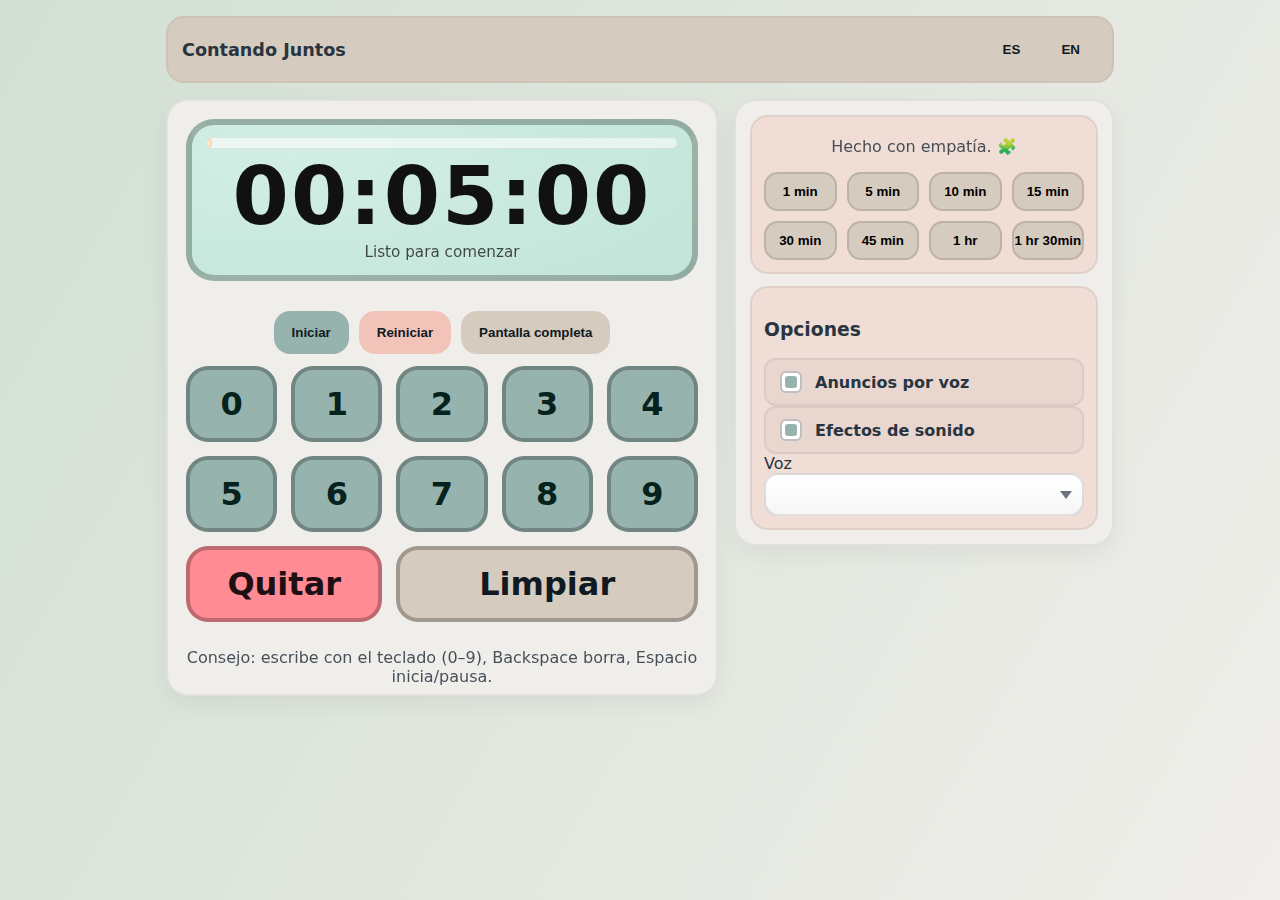
<file: index.html>
<!DOCTYPE html>
<html lang="es">
<head>
  <meta charset="utf-8" />
  <meta name="viewport" content="width=device-width, initial-scale=1" />
  <title>Contando Juntos</title>
  <style>
    :root{ --sea:#97B3AE; --mint:#D2E0D3; --blush:#F0DDD6; --peach:#F2C3B9; --sand:#D6CBBF; --shell:#F0EEEA; --ink:#28343f; --red:#FF8B94; }
    *{box-sizing:border-box}
    html,body{height:100%}
    body{ margin:0; font-family: ui-sans-serif, system-ui, -apple-system, Segoe UI, Roboto, "Helvetica Neue", Arial; color:var(--ink); background: linear-gradient(120deg, var(--mint), var(--shell)); }
    .app{ max-width:980px; margin:0 auto; padding:16px; display:grid; gap:16px }
    .header{ display:flex; justify-content:space-between; align-items:center; gap:12px; padding:10px 14px; border-radius:18px; background:var(--sand); border:2px solid rgba(0,0,0,.04) }
    .header h1{ margin:0; font-size:1.1rem }
    .wrap{ display:grid; grid-template-columns: 1fr 380px; gap:16px; align-items:start }
    @media (max-width: 900px){ .wrap{ grid-template-columns:1fr } }
    .card{ background:var(--shell); border:2px solid rgba(0,0,0,.06); border-radius:22px; box-shadow:0 8px 24px rgba(0,0,0,.06) }

    .display{ padding:18px }
    .screen{ --hue:158; --pct:0%; background: radial-gradient(120% 140% at 20% 20%, hsla(var(--hue) 45% 88% / 1), hsla(var(--hue) 40% 82% / 1)); border:6px solid rgba(0,0,0,.25); color:#111; border-radius:28px; padding:14px 18px; text-align:center; position:relative; overflow:hidden; box-shadow: 0 0 0 0 hsla(var(--hue) 60% 50% /.35) }
    .focus .screen{ animation: pulse var(--pulse) ease-in-out infinite }
    @keyframes pulse{ 0%{ box-shadow:0 0 0 0 hsla(var(--hue) 60% 50% /.25)} 70%{ box-shadow:0 0 0 22px hsla(var(--hue) 60% 50% /0)} 100%{ box-shadow:0 0 0 0 hsla(var(--hue) 60% 50% /0)} }
    .fuse-track{ position:absolute; left:14px; right:14px; top:12px; height:12px; border-radius:999px; background: rgba(255,255,255,.55); border:1px solid rgba(0,0,0,.08); overflow:hidden }
    .fuse{ position:absolute; left:0; top:0; bottom:0; width: calc(var(--pct) * 1%); background: linear-gradient(90deg, hsla(48 95% 75% / .9), hsla(18 90% 70% /.9)); border-right:2px solid rgba(0,0,0,.15) }
    .fuse::after{ content:""; position:absolute; right:-6px; top:50%; width:14px; height:14px; transform: translateY(-50%); border-radius:50%; background: radial-gradient(circle, #fff, #ffd29a 60%, transparent 70%); filter: blur(0.2px); animation: flicker .6s infinite alternate }
    @keyframes flicker{ from{ transform:translateY(-50%) scale(1)} to{ transform:translateY(-50%) scale(1.15)} }
    .time{ font-variant-numeric:tabular-nums; font-size: clamp(48px, 9vmin, 110px); font-weight:900; letter-spacing:2px; margin-top:10px }
    .sub{ font-size:.95rem; opacity:.75 }

    .controls{ display:flex; gap:10px; flex-wrap:wrap; justify-content:center; padding:12px 16px }
    .btn{ appearance:none; border:none; border-radius:16px; padding:14px 18px; font-weight:800; cursor:pointer; color:#0f1a22 }
    .btn.start{ background:var(--sea) } .btn.reset{ background:var(--peach) } .btn.full{ background:var(--sand) } .btn.back{ background:var(--blush) }

    .tiny{ padding:8px 12px; text-align:center; opacity:.85 }

    .presets{ display:grid; grid-template-columns: repeat(4, 1fr); gap:10px }
    @media (max-width: 900px){ .presets{ grid-template-columns: repeat(2, 1fr) } }
    .preset{ background:var(--sand); border:2px solid rgba(0,0,0,.12); border-radius:14px; padding:10px 0; text-align:center; font-weight:800; cursor:pointer }

    .side{ padding:14px; display:grid; gap:12px }
    .group{ background:var(--blush); border:2px solid rgba(0,0,0,.06); border-radius:18px; padding:12px }

    .keypad-wrap{ padding:0 18px 18px }
    .keypad{ display:grid; grid-template-columns: repeat(5, 1fr); gap:14px }
    .key{ background:var(--sea); border:4px solid rgba(0,0,0,.25); color:#06221d; border-radius:22px; padding:15px 28px; font-size:2rem; font-weight:900; text-align:center; cursor:pointer; user-select:none }
    .key.remove{ background:var(--red); color:#1d0f12; grid-column:1 / span 2 }
    .key.clear{ background:var(--sand); grid-column:3 / span 3; color:#0f1a22 }

    .select{ position:relative }
    select{ -webkit-appearance:none; appearance:none; width:100%; padding:12px 42px 12px 14px; border-radius:14px; border:2px solid rgba(0,0,0,.12); background:linear-gradient(180deg,#ffffff,#f6f6f6); font-weight:600; color:var(--ink); cursor:pointer }
    .select::after{ content:""; position:absolute; right:12px; top:50%; transform:translateY(-50%); width:0; height:0; border-left:6px solid transparent; border-right:6px solid transparent; border-top:8px solid #6b7280; pointer-events:none }
    select:focus{ outline:3px solid rgba(151,179,174,.45) }

    /* Checkboxes personalizados */
    .chk{ display:flex; align-items:center; gap:10px; padding:8px 10px; border-radius:12px; background:rgba(0,0,0,.03); border:2px solid rgba(0,0,0,.06) }
    .chk input[type="checkbox"]{ appearance:none; width:22px; height:22px; border-radius:6px; border:2px solid rgba(0,0,0,.25); background:#fff; display:grid; place-items:center; position:relative; outline:none; cursor:pointer }
    .chk input[type="checkbox"]:focus{ box-shadow:0 0 0 3px rgba(151,179,174,.4) }
    .chk input[type="checkbox"]::after{ content:""; width:12px; height:12px; border-radius:3px; background:var(--sea); transform:scale(0); transition:transform .18s ease }
    .chk input[type="checkbox"]:checked::after{ transform:scale(1) }
    .chk span{ font-weight:600 }

    .focus .header{ display:none } .focus .wrap{ grid-template-columns:1fr } .focus .side{ display:none } .focus .keypad-wrap{ display:none } .focus .tiny{ display:none } .focus main.card{ padding-bottom:20px } .focus .display{ padding:6vh 18px 2vh } .focus .time{ font-size: clamp(64px, 14vmin, 180px) } .hidden{ display:none !important }
  </style>
</head>
<body>
  <div class="app">
    <div class="header">
      <h1>Contando Juntos</h1>
      <div>
        <button class="btn full" id="langES" aria-pressed="true">ES</button>
        <button class="btn full" id="langEN" aria-pressed="false">EN</button>
      </div>
    </div>

    <div class="wrap">
      <main class="card">
        <div class="display">
          <div class="screen" aria-live="polite">
            <div class="fuse-track" aria-hidden="true"><div class="fuse" id="fuse"></div></div>
            <div class="time" id="time">00:05:00</div>
            <div class="sub" id="phase">Listo para comenzar</div>
          </div>
        </div>
        <div class="controls">
          <button class="btn back hidden" id="btnBack">Volver</button>
          <button class="btn start" id="btnToggle">Iniciar</button>
          <button class="btn reset" id="btnReset">Reiniciar</button>
          <button class="btn full" id="btnFullscreen">Pantalla completa</button>
        </div>

        <div class="keypad-wrap">
          <div class="keypad" aria-label="Teclado numérico">
            <div class="key" data-k="0">0</div><div class="key" data-k="1">1</div><div class="key" data-k="2">2</div><div class="key" data-k="3">3</div><div class="key" data-k="4">4</div><div class="key" data-k="5">5</div><div class="key" data-k="6">6</div><div class="key" data-k="7">7</div><div class="key" data-k="8">8</div><div class="key" data-k="9">9</div>
            <div class="key remove" id="back">Quitar</div>
            <div class="key clear" id="clearAll">Limpiar</div>
          </div>
        </div>
        <div class="tiny" id="tip">Consejo: escribe con el teclado (0–9), Backspace borra, Espacio inicia/pausa.</div>
      </main>

      <aside class="card side">
        <div class="group">
          <div class="tiny" id="empathy">Hecho con empatía. 🧩</div>
          <div class="presets" style="margin-top:8px">
            <button class="preset" data-secs="60">1 min</button>
            <button class="preset" data-secs="300">5 min</button>
            <button class="preset" data-secs="600">10 min</button>
            <button class="preset" data-secs="900">15 min</button>
            <button class="preset" data-secs="1800">30 min</button>
            <button class="preset" data-secs="2700">45 min</button>
            <button class="preset" data-secs="3600">1 hr</button>
            <button class="preset" data-secs="5400">1 hr 30min</button>
          </div>
        </div>

        <div class="group">
          <h3 id="optsTitle">Opciones</h3>
          <label class="chk"><input id="announcements" type="checkbox" /><span id="ttsLabel">Anuncios por voz</span></label>
          <label class="chk"><input id="cuesOn" type="checkbox" checked /><span id="cuesLabel">Efectos de sonido</span></label>

          <label for="voice" id="voiceTitle">Voz</label>
          <div class="select"><select id="voice"></select></div>
        </div>
      </aside>
    </div>
  </div>

  <script>
    const byId = (id)=>document.getElementById(id);
    const on = (target, type, handler)=>{ if(target && typeof target.addEventListener==='function'){ target.addEventListener(type, handler) } };

    // Textos UI
    const T = {
      es:{ready:"Listo para comenzar", start:"Iniciar", pause:"Pausar", reset:"Reiniciar", fullscreen:"Pantalla completa", back:"Quitar", clear:"Limpiar", goBack:"Volver", announceStart:n=>`Iniciamos ${n}.`, announceEnd:n=>`${n} terminó.`, announceOne:"Queda 1 minuto.",
          optsTitle:"Opciones", empathy:"Hecho con empatía. 🧩", tip:"Consejo: escribe con el teclado (0–9), Backspace borra, Espacio inicia/pausa.", ttsLabel:"Anuncios por voz", cuesLabel:"Efectos de sonido", voiceTitle:"Voz" },
      en:{ready:"Ready to start", start:"Start", pause:"Pause", reset:"Reset", fullscreen:"Fullscreen", back:"Delete", clear:"Clear", goBack:"Back", announceStart:n=>`Starting ${n}.`, announceEnd:n=>`${n} finished.`, announceOne:"1 minute left.",
          optsTitle:"Options", empathy:"Made with empathy. 🧩", tip:"Tip: type with the keyboard (0–9), Delete removes, Space starts/pauses.", ttsLabel:"Voice announcements", cuesLabel:"Sound effects", voiceTitle:"Voice" }
    }
    let lang = localStorage.getItem('cj_lang')||'es';

    const state = { running:false, total:300, remaining:300, buf:"000000", activity:'Actividad', announcements:(localStorage.getItem('cj_ann')??'true')==='true', tickId:null, focus:false, cuesOn:(localStorage.getItem('cj_cues_on')??'true')==='true', cue25:75, cue10p:30, alarmId:null };

    function formatHMS(s){ const h=Math.floor(s/3600); const m=Math.floor((s%3600)/60); const r=s%60; return `${String(h).padStart(2,'0')}:${String(m).padStart(2,'0')}:${String(r).padStart(2,'0')}` }

    function applyLang(){
      const t=T[lang];
      byId('phase').textContent=t.ready; byId('btnToggle').textContent=t.start; byId('btnReset').textContent=t.reset; byId('btnFullscreen').textContent=t.fullscreen; byId('back').textContent=t.back; byId('clearAll').textContent=t.clear; byId('btnBack').textContent=t.goBack;
      byId('optsTitle').textContent=t.optsTitle; byId('empathy').textContent=t.empathy; byId('tip').textContent=t.tip; byId('ttsLabel').textContent=t.ttsLabel; byId('cuesLabel').textContent=t.cuesLabel; byId('voiceTitle').textContent=t.voiceTitle;
      byId('langES').setAttribute('aria-pressed', lang==='es'); byId('langEN').setAttribute('aria-pressed', lang==='en'); document.documentElement.lang = lang;
      populateVoices(); render();
    }

    function render(){
      byId('time').textContent = formatHMS(state.remaining);
      const ratio = (state.total>0)? (state.remaining/state.total) : 0; const spent=(1-ratio)*100; const hue = Math.round(158*ratio + 4*(1-ratio)); const pulse=(0.55+0.65*ratio).toFixed(2)+'s'; const screen=document.querySelector('.screen');
      screen.style.setProperty('--hue', hue); screen.style.setProperty('--pct', spent); screen.style.setProperty('--pulse', pulse); byId('fuse').style.width=(spent.toFixed(2))+'%';
    }

    function enterFocus(){ if(state.focus) return; state.focus=true; document.body.classList.add('focus'); byId('btnBack').classList.remove('hidden'); }
    function exitFocus(){ if(!state.focus) return; state.focus=false; document.body.classList.remove('focus'); byId('btnBack').classList.add('hidden'); stopFinalAlarm(); }

    // Entrada HHMMSS
    function pushDigit(d){ state.buf=(state.buf+d).slice(-6); autoApplyFromBuffer(); }
    function popDigit(){ state.buf=("000000"+state.buf).slice(-7,-1); autoApplyFromBuffer(); }
    function clearBuffer(){ state.buf="000000"; autoApplyFromBuffer(); }
    function bufToSeconds(){ const h=parseInt(state.buf.slice(0,2)); const m=parseInt(state.buf.slice(2,4)); const s=parseInt(state.buf.slice(4,6)); return h*3600+m*60+s }
    function autoApplyFromBuffer(){ const secs=bufToSeconds(); if(!state.running){ state.total=Math.max(0,secs); state.remaining=state.total; recalcCueThresholds(); } byId('time').textContent=formatHMS(Math.max(0,secs)); }

    // Timer
    function startTimer(){ if(state.running) return; ensureAudio(); if(state.remaining<=0) state.remaining=1; state.running=true; enterFocus(); byId('btnToggle').textContent=T[lang].pause; byId('phase').textContent=state.activity; stopFinalAlarm(); if(state.cuesOn) playCue('start'); speak(T[lang].announceStart(state.activity));
      state.tickId=setInterval(()=>{ if(!state.running) return; state.remaining=Math.max(0,state.remaining-1); render(); if(state.remaining===60) speak(T[lang].announceOne); handleCueSchedule(); if(state.remaining===0){ stopTimer(false); speak(T[lang].announceEnd(state.activity)); playCue('end'); startFinalAlarm(); } },1000);
    }
    function stopTimer(user=true){ if(!state.running) return; state.running=false; clearInterval(state.tickId); state.tickId=null; byId('btnToggle').textContent=T[lang].start; stopFinalAlarm(); if(user) byId('phase').textContent=T[lang].ready; }
    function resetTimer(){ stopTimer(); state.remaining=state.total; render(); byId('phase').textContent=T[lang].ready; }

    // Audio base
    let audioCtx=null; function ensureAudio(){ if(!audioCtx){ audioCtx=new (window.AudioContext||window.webkitAudioContext)(); } if(audioCtx.state==='suspended'){ audioCtx.resume?.(); } }

    // TTS
    function populateVoices(){ const sel=byId('voice'); if(!sel) return; const all=speechSynthesis.getVoices(); if(!all||all.length===0){ setTimeout(populateVoices,150); return;} sel.innerHTML=''; const wantPrefix=(lang==='es')?'es':'en'; const filtered=all.filter(v=>(v.lang||'').toLowerCase().startsWith(wantPrefix)); const regionLabel=(code)=>{ const lc=(code||'').toLowerCase(); const r=lc.split('-')[1]?lc.split('-')[1].toUpperCase():''; const esMap={ES:'España',MX:'México',AR:'Argentina',CO:'Colombia',PE:'Perú',CL:'Chile',VE:'Venezuela',US:'Estados Unidos'}; const enMap={US:'United States',GB:'United Kingdom',AU:'Australia',CA:'Canada',NZ:'New Zealand',IE:'Ireland',IN:'India',ZA:'South Africa'}; if(lang==='es') return r?(esMap[r]||r):'Internacional'; return r?(enMap[r]||r):'International'; }; const ui=(lang==='es')?'Español':'English'; const labelFor=(v)=>{ const clean=(v.name||'').replace(/Spanish|Español|English/gi,'').trim(); const base=clean||(lang==='es'?'Voz':'Voice'); return `${base} — ${ui} (${regionLabel(v.lang)})` }; const saved=localStorage.getItem('cj_voice'); filtered.forEach(v=>{ const o=document.createElement('option'); o.value=v.name; o.textContent=labelFor(v); if(saved===v.name) o.selected=true; sel.appendChild(o) }); if(!sel.value&&filtered[0]){ sel.value=filtered[0].name; localStorage.setItem('cj_voice', sel.value) } }
    function speak(text){ if(!state.announcements) return; const u=new SpeechSynthesisUtterance(text); const voices=speechSynthesis.getVoices(); const target=(lang==='es')?'es':'en'; const selected=voices.find(v=>v.name===localStorage.getItem('cj_voice')); const fallback=voices.find(v=> (v.lang||'').toLowerCase().startsWith(target)); const any=voices[0]; u.voice=selected||fallback||any||null; speechSynthesis.cancel(); speechSynthesis.speak(u) }

    // Idioma
    on(byId('langES'),'click', ()=>{ lang='es'; localStorage.setItem('cj_lang','es'); applyLang() })
    on(byId('langEN'),'click', ()=>{ lang='en'; localStorage.setItem('cj_lang','en'); applyLang() })

    // Controles principales (apagan la alarma al usarlos)
    on(byId('btnToggle'),'click', ()=>{ stopFinalAlarm(); state.running?stopTimer():startTimer() })
    on(byId('btnReset'),'click', ()=>{ stopFinalAlarm(); resetTimer() })
    on(byId('btnFullscreen'),'click', ()=>{ stopFinalAlarm(); const el=document.documentElement; if(!document.fullscreenElement){ el.requestFullscreen?.() } else { document.exitFullscreen?.() } })
    on(byId('btnBack'),'click', ()=>{ stopFinalAlarm(); exitFocus() })

    // Keypad
    document.querySelectorAll('.key[data-k]').forEach(k=> on(k,'click', ()=>{ pushDigit(k.dataset.k) }))
    on(byId('back'),'click', popDigit)
    on(byId('clearAll'),'click', clearBuffer)

    // Opciones
    on(byId('announcements'),'change', (e)=>{ state.announcements=e.target.checked; localStorage.setItem('cj_ann', String(state.announcements)) })
    on(byId('cuesOn'),'change', (e)=>{ state.cuesOn=e.target.checked; localStorage.setItem('cj_cues_on', String(state.cuesOn)) })

    // Teclado global
    on(window,'keydown', (e)=>{
      if(e.key>='0' && e.key<='9'){ pushDigit(e.key) }
      else if((e.ctrlKey||e.metaKey) && e.key==='Backspace'){ clearBuffer() }
      else if(e.key==='Backspace' || e.key==='Delete'){ popDigit() }
      else if(e.code==='Space'){ e.preventDefault(); stopFinalAlarm(); state.running?stopTimer():startTimer() }
      else if(e.key==='Escape'){ stopFinalAlarm(); exitFocus() }
    })

    // ======= Audio Cues =======
    function recalcCueThresholds(){ state.cue25=Math.max(1, Math.floor(state.total*0.25)); state.cue10p=Math.max(1, Math.floor(state.total*0.10)) }
    function cueGain(){ return 0.22 } // fuerte por defecto
    function playToneAt(t, freq, dur=0.14, vol=cueGain(), type='square'){
      ensureAudio();
      const o=audioCtx.createOscillator(); const g=audioCtx.createGain();
      o.type=type; o.frequency.value=freq; g.gain.value=0.0001;
      o.connect(g).connect(audioCtx.destination);
      o.start(t);
      g.gain.exponentialRampToValueAtTime(Math.max(0.0002,vol), t+0.02);
      g.gain.exponentialRampToValueAtTime(0.0001, t+dur);
      o.stop(t+dur+0.05);
    }
    // Tick con timbre/volumen adaptado a cuánta reserva queda
    function playTickAdaptive(r){
      const ratio = (state.total>0)? (r/state.total) : 0;
      const freq = ratio>0.66 ? 360 : ratio>0.33 ? 480 : 620;
      const vol  = ratio>0.66 ? 0.12 : ratio>0.33 ? 0.16 : 0.22;
      const type = ratio>0.50 ? 'triangle' : 'square';
      playToneAt(audioCtx.currentTime, freq, 0.08, vol, type);
    }
    function playCue(kind){
      if(!state.cuesOn) return;
      const t=audioCtx.currentTime;
      if(kind==='start'){ playToneAt(t, 523.25, .22, .20, 'triangle') }
      else if(kind==='tick'){ playTickAdaptive(state.remaining) }
      else if(kind==='mark'){
        playToneAt(t, 493.88, .12, .18, 'sine'); setTimeout(()=> playToneAt(audioCtx.currentTime, 659.25, .10, .18, 'sine'), 120);
      }
      else if(kind==='warn'){ playToneAt(t, 659.25, .16, .24, 'sine') }
      else if(kind==='alert'){ playToneAt(t, 784, .12, .26, 'sine'); setTimeout(()=> playToneAt(audioCtx.currentTime, 784, .12, .22, 'sine'), 120) }
      else if(kind==='end'){ playToneAt(t, 523.25, .26, .28, 'square'); setTimeout(()=> playToneAt(audioCtx.currentTime, 659.25, .24, .26, 'square'), 90); setTimeout(()=> playToneAt(audioCtx.currentTime, 783.99, .22, .24, 'square'), 200) }
    }

    function handleCueSchedule(){
      if(!state.cuesOn) return; // si está apagado, solo alarma final
      const r = state.remaining; if(r<=0) return;

      // ==== Ritmo adaptativo con mayor contraste ====
      if(r>180 && r % 60 === 0) { playTickAdaptive(r); }
      else if(r>120 && r<=180 && r % 30 === 0) { playTickAdaptive(r); }
      else if(r>60 && r<=120 && r % 15 === 0) { playTickAdaptive(r); }
      else if(r>20 && r<=60 && r % 5 === 0) { playTickAdaptive(r); }
      else if(r>10 && r<=20 && r % 2 === 0) { playTickAdaptive(r); }
      else if(r<=10) {
        playTickAdaptive(r);
        if(r<=5) setTimeout(()=> playToneAt(audioCtx.currentTime, 880, .06, .22, 'square'), 110);
      }

      // Hitos / por porcentaje: 75%, 50%, 25%, 10%
      const p75 = Math.max(1, Math.floor(state.total*0.75));
      const p50 = Math.max(1, Math.floor(state.total*0.50));
      if(r === p75) playCue('mark');
      if(r === p50) playCue('warn');
      if(r === state.cue25) playCue('warn');
      if(r === state.cue10p) playCue('alert');
    }

    // Alarma final — fuerte, constante y menos estridente
    function startFinalAlarm(){
      stopFinalAlarm(); // asegura un solo loop activo
      const loop = ()=>{
        if(!state.alarmId) return;
        const t = audioCtx.currentTime;
        // Patrón un poco más largo (~800ms) antes de repetir.
        playToneAt(t, 660, .22, .30, 'triangle');
        setTimeout(()=> playToneAt(audioCtx.currentTime, 880, .20, .28, 'sine'), 150);
        setTimeout(()=> playToneAt(audioCtx.currentTime, 1046.5, .18, .24, 'sine'), 350);
        setTimeout(()=> playToneAt(audioCtx.currentTime, 880, .12, .26, 'square'), 560);
        state.alarmId = setTimeout(loop, 1000); // repetir cada 900ms
      };
      ensureAudio();
      state.alarmId = setTimeout(loop, 10);
    }
    function stopFinalAlarm(){ if(state.alarmId){ clearTimeout(state.alarmId); state.alarmId=null } }

    // ======= Init seguro (evita entornos sin addEventListener) =======
    function init(){
      byId('announcements').checked=state.announcements;
      byId('cuesOn').checked=state.cuesOn;
      recalcCueThresholds();
      applyLang();
    }
    on(window,'load', init);
    if(typeof document!=='undefined' && (document.readyState==='complete' || document.readyState==='interactive')){
      setTimeout(init, 0);
    }

    // Tests
    (function runSelfTests(){
      const tests=[]; const assert=(n,c)=>tests.push({name:n,pass:!!c});
      const snapshot = { total: state.total, remaining: state.remaining, buf: state.buf };
      try{
        assert('helper on() existe', typeof on==='function');
        assert('window.addEventListener disponible', typeof window!=='undefined' && typeof window.addEventListener==='function');
        assert('handleCueSchedule es función', typeof handleCueSchedule==='function');
        assert('10 keys', document.querySelectorAll('.key[data-k]').length===10);
        assert('8 presets', document.querySelectorAll('.preset').length===8);
        const prev=lang; lang='en'; applyLang(); assert('lang en', document.documentElement.lang==='en'); lang=prev; applyLang();
        pushDigit('1'); pushDigit('2'); pushDigit('3'); assert('buf digits', state.buf.endsWith('123'));
        clearBuffer(); assert('buffer cleared', state.buf==='000000');
        enterFocus(); assert('focus on', document.body.classList.contains('focus'));
        exitFocus(); assert('focus off', !document.body.classList.contains('focus'));
        assert('voice select', !!byId('voice'));
        const keep = {total:state.total, remaining:state.remaining};
        state.total=300; for(const r of [299,181,179,121,119,91,74,59,21,19,11,10,5,1]){ state.remaining=r; try{ handleCueSchedule(); assert('cue ok '+r, true) }catch(e){ assert('cue ok '+r, false) } }
        state.total=keep.total; state.remaining=keep.remaining;
        ensureAudio(); startFinalAlarm(); assert('alarm started', !!(state.alarmId)); stopFinalAlarm(); assert('alarm stopped', !state.alarmId);
      }catch(e){ console.error('Self-tests error:', e) }
      state.total = snapshot.total; state.remaining = snapshot.remaining; state.buf = snapshot.buf; render();
      const passed=tests.filter(t=>t.pass).length; console.group('%cContando Juntos — Tests','color:#111;background:#D2E0D3;padding:2px 6px;border-radius:6px'); tests.forEach(t=> console[t.pass?'log':'warn'](`${t.pass?'✅':'❌'} ${t.name}`)); console.log(`Resultado: ${passed}/${tests.length} pasaron`); console.groupEnd();
    })();
  </script>
</body>
</html>
</file>
